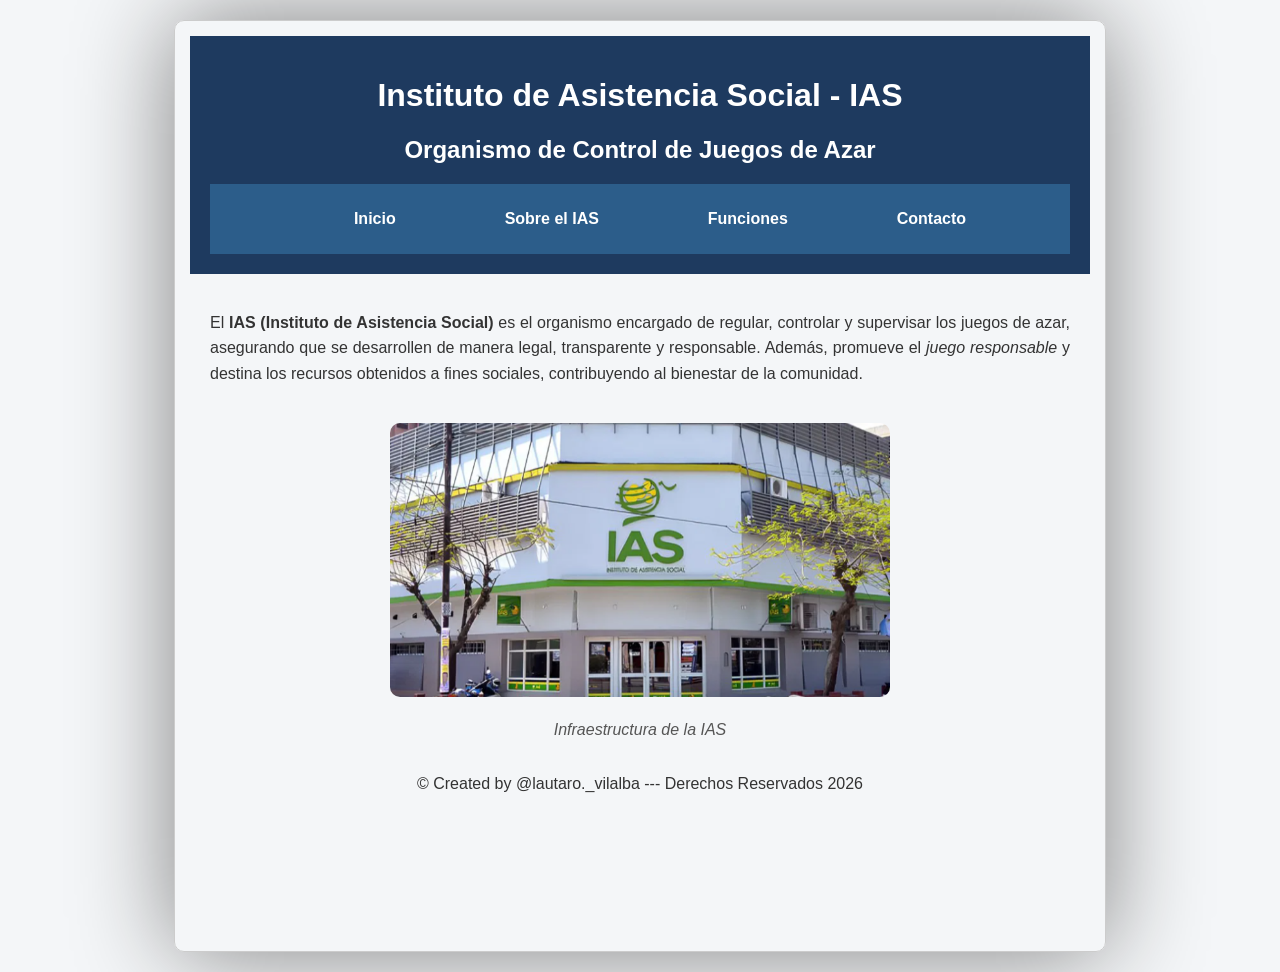
<file: index.html>
<!doctype html>
<html lang="en">
  <head>
    <meta charset="UTF-8" />
    <meta name="viewport" content="width=device-width, initial-scale=1.0" />
    <title>Inicio</title>
    <link rel="stylesheet" href="assets/css/style.css" />
  </head>
  <body>
    <div class="contenedor">
      <!--Página: Inicio
Descripción: Página principal del sitio del Instituto de Asistencia Social (IAS), donde se presenta una introducción general y acceso a las distintas secciones.
Autor: Lautaro
Fecha: 2026-->
      <header>
        <h1>Instituto de Asistencia Social - IAS</h1>
        <h2>Organismo de Control de Juegos de Azar</h2>
        <nav>
          <ul>
            <li><a href="index.html">Inicio</a></li>
            <li><a href="sobre-ias.html">Sobre el IAS</a></li>
            <li><a href="funciones.html">Funciones</a></li>
            <li><a href="contacto.html">Contacto</a></li>
          </ul>
        </nav>
      </header>

      <main>
        <section>
          <p>
            El <strong>IAS (Instituto de Asistencia Social)</strong> es el
            organismo encargado de regular, controlar y supervisar los juegos de
            azar, asegurando que se desarrollen de manera legal, transparente y
            responsable. Además, promueve el <em>juego responsable</em> y
            destina los recursos obtenidos a fines sociales, contribuyendo al
            bienestar de la comunidad.
          </p>
          <figure>
            <img
              src="assets/img/Captura de pantalla 2026-04-03 231042.png"
              width="500px"
              alt="Insfraestructura de la IAS"
            />
            <figcaption>Infraestructura de la IAS</figcaption>
          </figure>
        </section>
      </main>

      <footer>
        &copy; Created by @lautaro._vilalba --- Derechos Reservados 2026
      </footer>
    </div>
  </body>
</html>

<!-- Al principio, utilicé el header para poner el texto
 que va encima del todo, junto a los títulos. En la parte de main
 puse lo más importante. Y usé el figure junto a figcaption para poder
 ponerle ''nombre'' a la imagen. Es decir, el nombre de referencia.
  -->
</file>
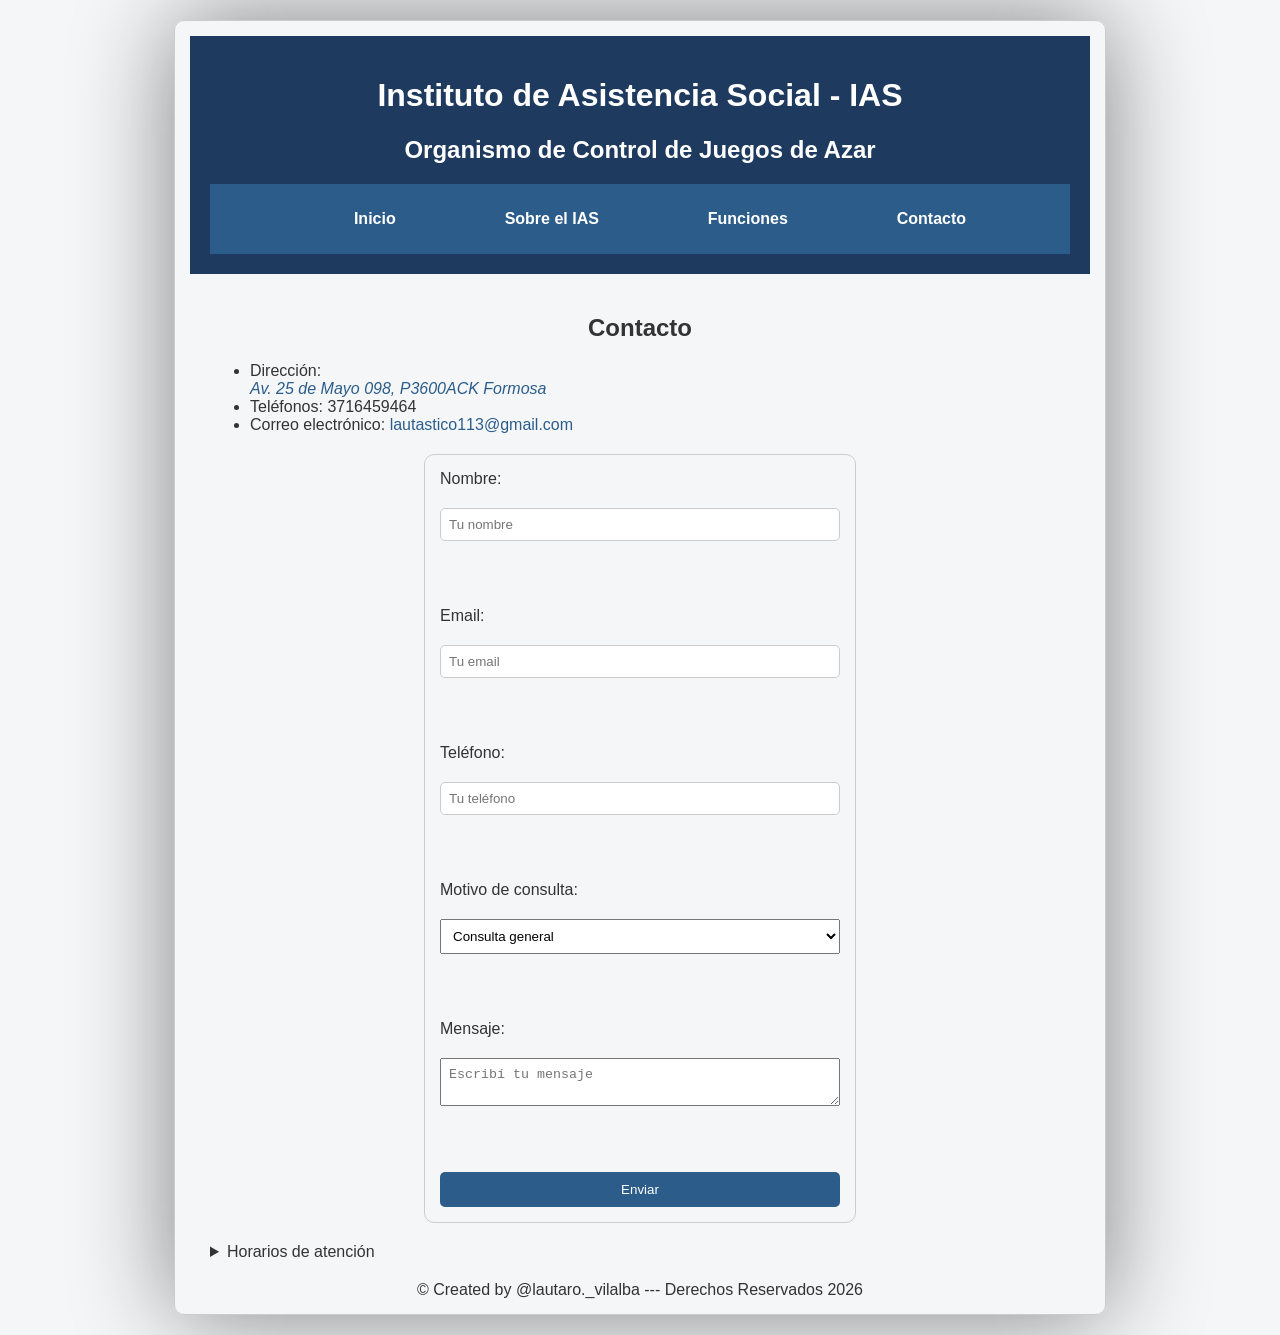
<file: contacto.html>
<!doctype html>
<html lang="en">
  <head>
    <meta charset="UTF-8" />
    <meta name="viewport" content="width=device-width, initial-scale=1.0" />
    <title>Contactos</title>
    <link rel="stylesheet" href="assets/css/style.css" />
  </head>
  <body>
    <div class="contenedor">
      <header>
        <h1>Instituto de Asistencia Social - IAS</h1>
        <h2>Organismo de Control de Juegos de Azar</h2>
        <nav>
          <ul>
            <li><a href="index.html">Inicio</a></li>
            <li><a href="sobre-ias.html">Sobre el IAS</a></li>
            <li><a href="funciones.html">Funciones</a></li>
            <li><a href="contacto.html">Contacto</a></li>
          </ul>
        </nav>
      </header>

      <main>
        <h2 class="para-centrar">Contacto</h2>
        <section>
          <ul>
            <li>
              Dirección:
              <address>
                <a
                  href="https://www.google.com/maps/place/Instituto+de+Asistencia+Social/@-26.1824476,-58.1675251,17z/data=!3m1!4b1!4m6!3m5!1s0x945ca5dd94bf8b9f:0xc46100b79e1161f8!8m2!3d-26.1824524!4d-58.1649502!16s%2Fg%2F1v420k3f?authuser=2&entry=ttu&g_ep=EgoyMDI2MDQwMS4wIKXMDSoASAFQAw%3D%3D"
                  target="_blank"
                >
                  Av. 25 de Mayo 098, P3600ACK Formosa
                </a>
              </address>
            </li>
            <li>Teléfonos: 3716459464</li>
            <li>
              Correo electrónico:
              <a href="mailto:lautastico113@gmail.com"
                >lautastico113@gmail.com</a
              >
            </li>
          </ul>
        </section>
        <!--Formulario de contacto que permite a los usuarios enviar consultas,
seleccionando un motivo y escribiendo un mensaje-->

        <form id="formulario-contacto" action="#" method="post">
          <label for="nombre">Nombre:</label>
          <input type="text" id="nombre" placeholder="Tu nombre" required />

          <br /><br />

          <label for="email">Email:</label>
          <input type="email" id="email" placeholder="Tu email" required />

          <br /><br />

          <label for="telefono">Teléfono:</label>
          <input type="tel" id="telefono" placeholder="Tu teléfono" />

          <br /><br />

          <label for="motivo">Motivo de consulta:</label>
          <select id="motivo">
            <option>Consulta general</option>
            <option>Denuncia</option>
            <option>Información</option>
          </select>

          <br /><br />

          <label for="mensaje">Mensaje:</label>
          <textarea
            id="mensaje"
            placeholder="Escribí tu mensaje"
            required
          ></textarea>

          <br /><br />

          <button class="btn-enviar" type="submit">Enviar</button>
        </form>

        <details>
          <summary>Horarios de atención</summary>
          <p>Lunes a viernes: 8:00 a 18:00</p>
          <p>Sábados: 9:00 a 13:00</p>
        </details>
      </main>

      <footer>
        &copy; Created by @lautaro._vilalba --- Derechos Reservados 2026
      </footer>
    </div>
  </body>
</html>
</file>
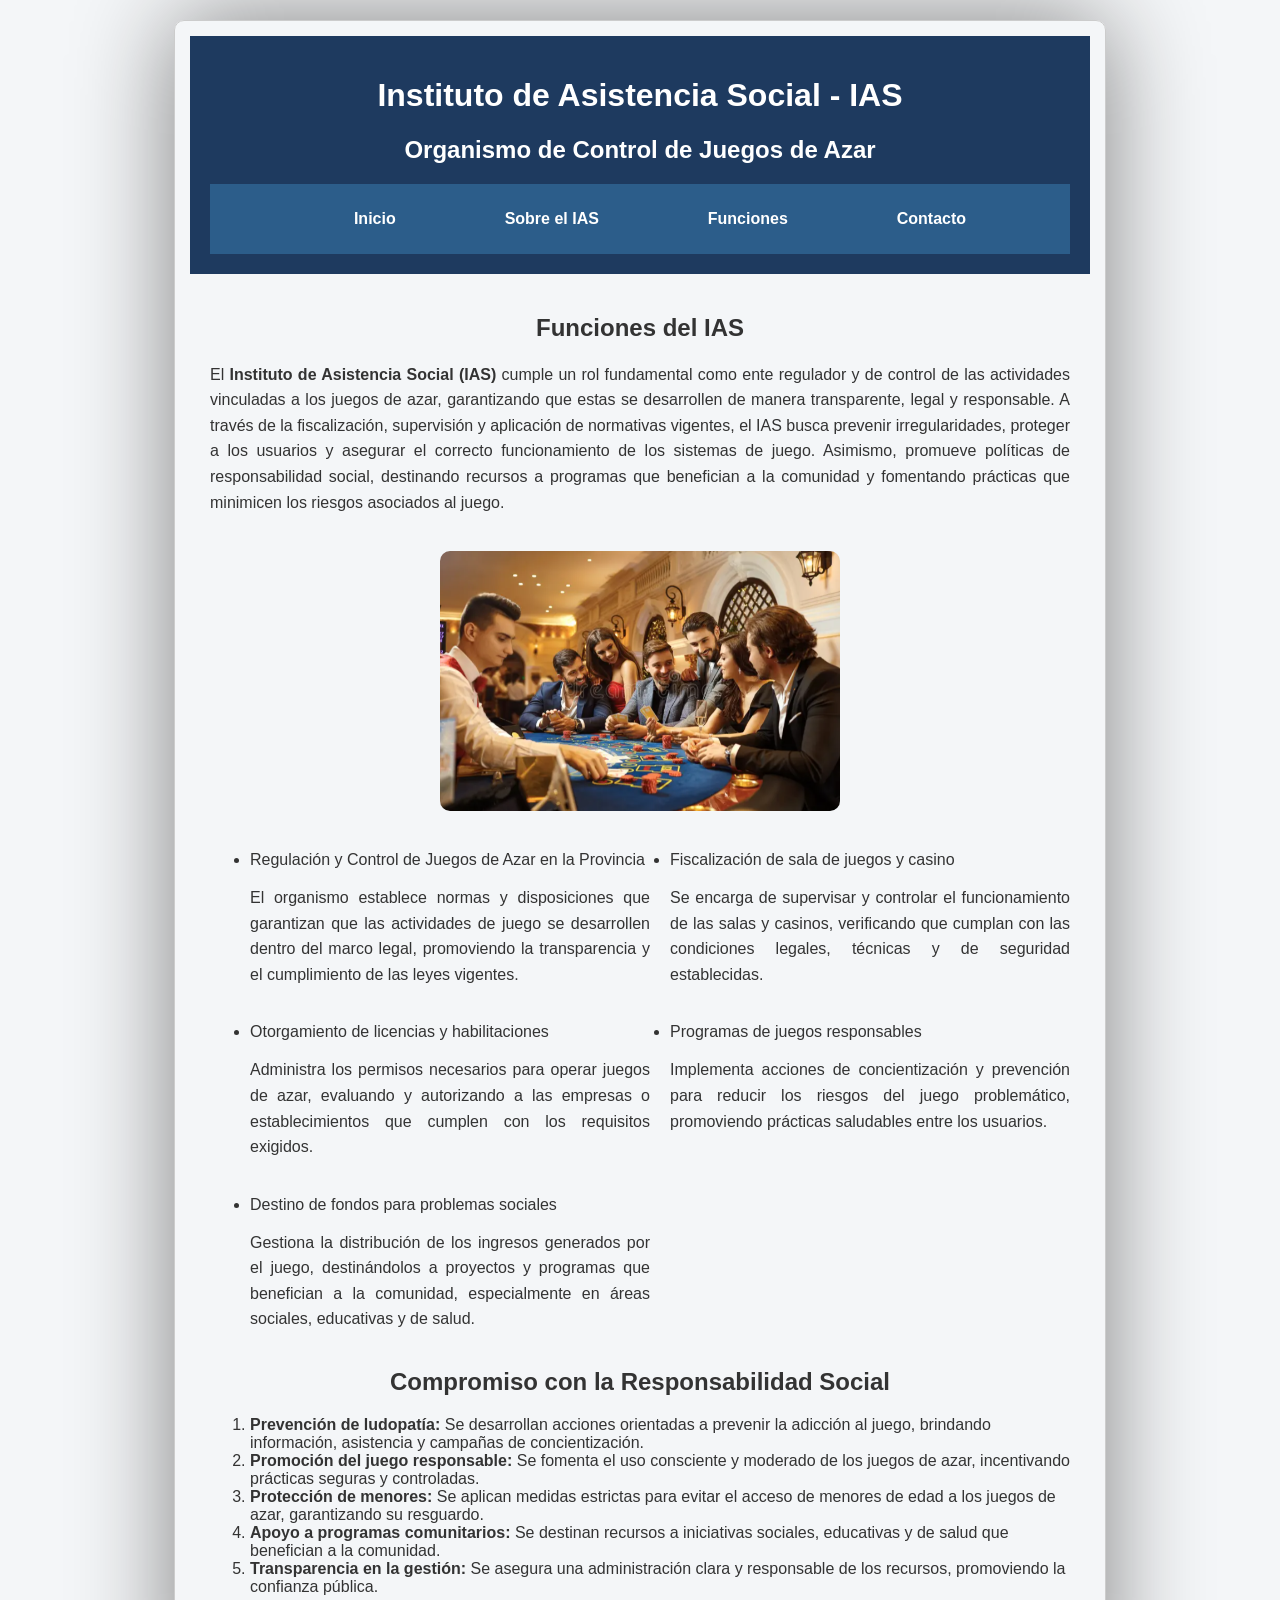
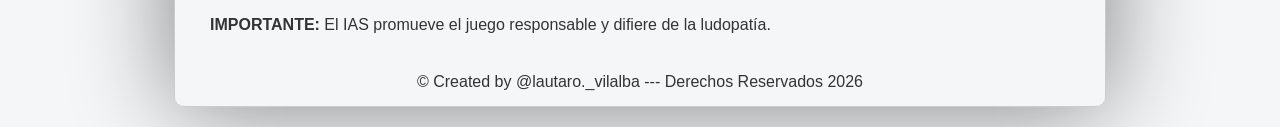
<file: funciones.html>
<!doctype html>
<html lang="en">
  <head>
    <meta charset="UTF-8" />
    <meta name="viewport" content="width=device-width, initial-scale=1.0" />
    <title>Funciones del IAS</title>
    <link rel="stylesheet" href="assets/css/style.css" />
  </head>
  <body>
    <div class="contenedor">
      <!--Página: Funciones
Descripción: Describe las principales funciones y responsabilidades del Instituto de Asistencia Social.
Autor: Lautaro
Fecha: 2026-->
      <header>
        <h1>Instituto de Asistencia Social - IAS</h1>
        <h2>Organismo de Control de Juegos de Azar</h2>
        <nav>
          <ul>
            <li><a href="index.html">Inicio</a></li>
            <li><a href="sobre-ias.html">Sobre el IAS</a></li>
            <li><a href="funciones.html">Funciones</a></li>
            <li><a href="contacto.html">Contacto</a></li>
          </ul>
        </nav>
      </header>

      <main>
        <h2 class="para-centrar">Funciones del IAS</h2>
        <p>
          El <strong>Instituto de Asistencia Social (IAS)</strong> cumple un rol
          fundamental como ente regulador y de control de las actividades
          vinculadas a los juegos de azar, garantizando que estas se desarrollen
          de manera transparente, legal y responsable. A través de la
          fiscalización, supervisión y aplicación de normativas vigentes, el IAS
          busca prevenir irregularidades, proteger a los usuarios y asegurar el
          correcto funcionamiento de los sistemas de juego. Asimismo, promueve
          políticas de responsabilidad social, destinando recursos a programas
          que benefician a la comunidad y fomentando prácticas que minimicen los
          riesgos asociados al juego.
        </p>
        <figure>
          <img
            src="assets/img/Captura de pantalla 2026-04-05 185631.png"
            width="400px"
            alt="Jugando Casino"
          />
        </figure>

        <section>
          <ul class="column">
            <li>
              Regulación y Control de Juegos de Azar en la Provincia
              <p>
                El organismo establece normas y disposiciones que garantizan que
                las actividades de juego se desarrollen dentro del marco legal,
                promoviendo la transparencia y el cumplimiento de las leyes
                vigentes.
              </p>
            </li>
            <li>
              Fiscalización de sala de juegos y casino
              <p>
                Se encarga de supervisar y controlar el funcionamiento de las
                salas y casinos, verificando que cumplan con las condiciones
                legales, técnicas y de seguridad establecidas.
              </p>
            </li>
            <li>
              Otorgamiento de licencias y habilitaciones
              <p>
                Administra los permisos necesarios para operar juegos de azar,
                evaluando y autorizando a las empresas o establecimientos que
                cumplen con los requisitos exigidos.
              </p>
            </li>
            <li>
              Programas de juegos responsables
              <p>
                Implementa acciones de concientización y prevención para reducir
                los riesgos del juego problemático, promoviendo prácticas
                saludables entre los usuarios.
              </p>
            </li>
            <li>
              Destino de fondos para problemas sociales
              <p>
                Gestiona la distribución de los ingresos generados por el juego,
                destinándolos a proyectos y programas que benefician a la
                comunidad, especialmente en áreas sociales, educativas y de
                salud.
              </p>
            </li>
          </ul>
        </section>

        <section>
          <h2 class="para-centrar">Compromiso con la Responsabilidad Social</h2>
          <ol>
            <li>
              <strong>Prevención de ludopatía:</strong> Se desarrollan acciones
              orientadas a prevenir la adicción al juego, brindando información,
              asistencia y campañas de concientización.
            </li>
            <li>
              <strong>Promoción del juego responsable:</strong> Se fomenta el
              uso consciente y moderado de los juegos de azar, incentivando
              prácticas seguras y controladas.
            </li>
            <li>
              <strong>Protección de menores:</strong> Se aplican medidas
              estrictas para evitar el acceso de menores de edad a los juegos de
              azar, garantizando su resguardo.
            </li>
            <li>
              <strong>Apoyo a programas comunitarios:</strong> Se destinan
              recursos a iniciativas sociales, educativas y de salud que
              benefician a la comunidad.
            </li>
            <li>
              <strong>Transparencia en la gestión:</strong> Se asegura una
              administración clara y responsable de los recursos, promoviendo la
              confianza pública.
            </li>
          </ol>
          <aside>
            <p>
              <strong>IMPORTANTE:</strong> El IAS promueve el juego responsable
              y difiere de la ludopatía.
            </p>
          </aside>
        </section>
      </main>

      <footer>
        &copy; Created by @lautaro._vilalba --- Derechos Reservados 2026
      </footer>
    </div>
  </body>
</html>
</file>
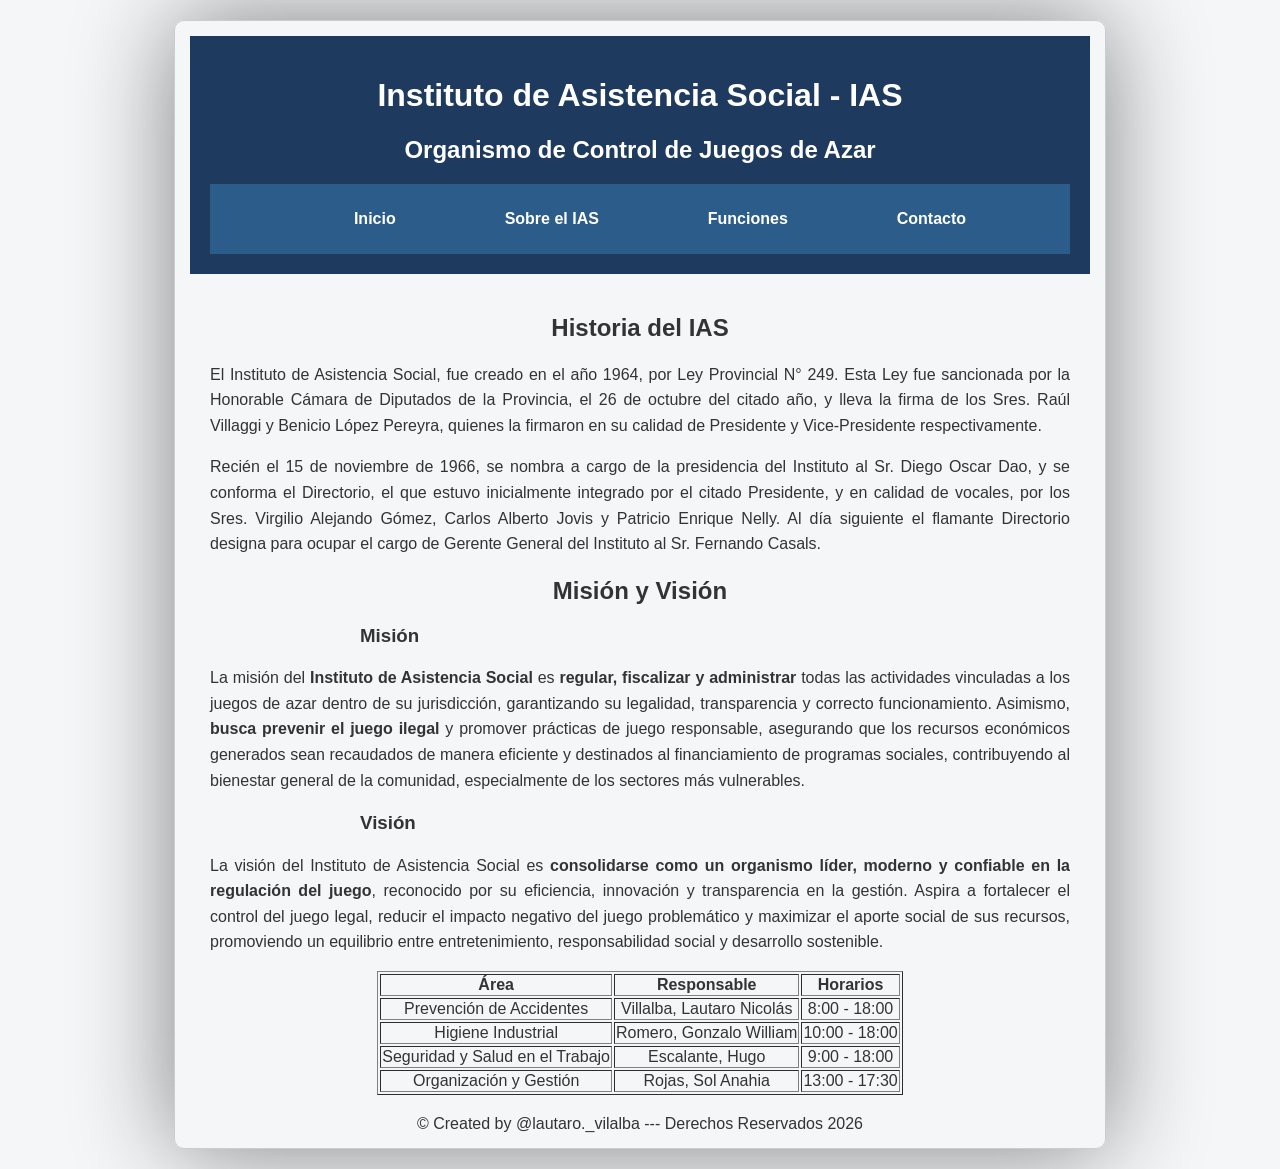
<file: sobre-ias.html>
<!doctype html>
<html lang="en">
  <head>
    <meta charset="UTF-8" />
    <meta name="viewport" content="width=device-width, initial-scale=1.0" />
    <title>Sobre el IAS</title>
    <link rel="stylesheet" href="assets/css/style.css" />
  </head>
  <body>
    <div class="contenedor">
      <!--Página: Sobre el IAS
Descripción: Contiene información sobre la historia, misión y visión del Instituto de Asistencia Social.
Autor: Lautaro Villalba
Fecha: 2026-->

      <header>
        <h1>Instituto de Asistencia Social - IAS</h1>
        <h2>Organismo de Control de Juegos de Azar</h2>

        <nav>
          <ul>
            <li><a href="index.html">Inicio</a></li>
            <li><a href="sobre-ias.html">Sobre el IAS</a></li>
            <li><a href="funciones.html">Funciones</a></li>
            <li><a href="contacto.html">Contacto</a></li>
          </ul>
        </nav>
      </header>

      <main>
        <article>
          <section>
            <h2 class="para-centrar">Historia del IAS</h2>
            <p>
              El Instituto de Asistencia Social, fue creado en el año 1964, por
              Ley Provincial N° 249. Esta Ley fue sancionada por la Honorable
              Cámara de Diputados de la Provincia, el 26 de octubre del citado
              año, y lleva la firma de los Sres. Raúl Villaggi y Benicio López
              Pereyra, quienes la firmaron en su calidad de Presidente y
              Vice-Presidente respectivamente.
            </p>
            <p>
              Recién el 15 de noviembre de 1966, se nombra a cargo de la
              presidencia del Instituto al Sr. Diego Oscar Dao, y se conforma el
              Directorio, el que estuvo inicialmente integrado por el citado
              Presidente, y en calidad de vocales, por los Sres. Virgilio
              Alejando Gómez, Carlos Alberto Jovis y Patricio Enrique Nelly. Al
              día siguiente el flamante Directorio designa para ocupar el cargo
              de Gerente General del Instituto al Sr. Fernando Casals.
            </p>
          </section>
        </article>

        <article>
          <section>
            <h2 class="para-centrar">Misión y Visión</h2>
            <h3 class="para-padding">Misión</h3>
            <p>
              La misión del <b>Instituto de Asistencia Social</b> es
              <strong>regular, fiscalizar y administrar</strong> todas las
              actividades vinculadas a los juegos de azar dentro de su
              jurisdicción, garantizando su legalidad, transparencia y correcto
              funcionamiento. Asimismo,
              <strong>busca prevenir el juego ilegal</strong> y promover
              prácticas de juego responsable, asegurando que los recursos
              económicos generados sean recaudados de manera eficiente y
              destinados al financiamiento de programas sociales, contribuyendo
              al bienestar general de la comunidad, especialmente de los
              sectores más vulnerables.
            </p>

            <h3 class="para-padding">Visión</h3>
            <p>
              La visión del Instituto de Asistencia Social es
              <strong
                >consolidarse como un organismo líder, moderno y confiable en la
                regulación del juego</strong
              >, reconocido por su eficiencia, innovación y transparencia en la
              gestión. Aspira a fortalecer el control del juego legal, reducir
              el impacto negativo del juego problemático y maximizar el aporte
              social de sus recursos, promoviendo un equilibrio entre
              entretenimiento, responsabilidad social y desarrollo sostenible.
            </p>
          </section>
        </article>

        <!-- Tabla que muestra las áreas del IAS con sus responsables y horarios -->
        <table border="1">
          <thead>
            <!-- tr se usa para cada FILA. El th ayuda a que el usuario
           entienda que es un apartado diferente -->
            <tr>
              <th>Área</th>
              <th>Responsable</th>
              <th>Horarios</th>
            </tr>
          </thead>

          <tbody>
            <!-- El tbody me ayudó a separar lo principal (thead) del contenido (tbody)
           Tambien, el usar ''td'' me ayudó a poner los datos. -->
            <tr>
              <td>Prevención de Accidentes</td>
              <td>Villalba, Lautaro Nicolás</td>
              <td>8:00 - 18:00</td>
            </tr>

            <tr>
              <td>Higiene Industrial</td>
              <td>Romero, Gonzalo William</td>
              <td>10:00 - 18:00</td>
            </tr>

            <tr>
              <td>Seguridad y Salud en el Trabajo</td>
              <td>Escalante, Hugo</td>
              <td>9:00 - 18:00</td>
            </tr>

            <tr>
              <td>Organización y Gestión</td>
              <td>Rojas, Sol Anahia</td>
              <td>13:00 - 17:30</td>
            </tr>
          </tbody>
        </table>
      </main>

      <footer>
        &copy; Created by @lautaro._vilalba --- Derechos Reservados 2026
      </footer>
    </div>
  </body>
</html>
</file>
<file: assets/css/style.css>
header {
  background-color: #1e3a5f;
  color: white;
  text-align: center;
  padding: 20px;
}

body {
  font-family: Arial, sans-serif;
  background-color: #f4f6f8;
  color: #333;
  margin: 0;

  max-width: 900px;
  margin: 20px auto;
  padding: 15px;
  border: 1px solid #ccc;
  border-radius: 10px;
  box-shadow: 0 0 100px gray;
}

  main {
  padding: 20px;
}

img {
  margin: 20px auto;
  border-radius: 10px;
}

figure {
  text-align: center;
}

figcaption {
  font-style: italic;
  color: #555;
}


#formulario-contacto {
  max-width: 400px;
  margin: 20px auto;
  padding: 15px;
  border: 1px solid #ccc;
  border-radius: 10px;

  display: flex;
  flex-wrap: wrap;
  gap: 15px;
}

#formulario-contacto label {
  width: 100%;
}

input, textarea, select {
  padding: 8px;
  margin-top: 5px;
}

#formulario-contacto input,
#formulario-contacto select {
  width: 100%;
}

#formulario-contacto textarea,
#formulario-contacto button {
  width: 100%;
}

button {
  background-color: #1e3a5f;
  color: white;
  padding: 10px;
  border: none;
  border-radius: 5px;
}

button:hover {
  background-color: #16324a;
}

nav {
  background-color: #2c5d8a;
  text-align: center;
  padding: 10px;
}

nav a {
  color: white;
  text-decoration: none;
  margin: 0 15px;
  font-weight: bold;
}

nav a:hover {
  color: #ffd700;
}

footer {
    text-align: center;
}

h1, h2, h3 {
  font-family: Arial, sans-serif;
}

h1 {
  color: white;
}

p {
  line-height: 1.6;
  text-align: justify;
}

a {
  color: #2c5d8a;
  text-decoration: none;
}

.btn-enviar {
  background-color: #2c5d8a;
  color: white;
  padding: 10px;
  border-radius: 5px;
}


input[type="text"], input[type="email"], input[type="tel"] {
  border: 1px solid #ccc;
  border-radius: 5px;
}

input:focus {
  border: 2px solid #2c5d8a;
}

.para-centrar {
    text-align: center;
}

.para-padding {
    padding-left: 150px;
}

table {
    text-align: center;
    margin: auto;
}

.contenedor {
  display: grid;
  grid-template-rows: auto auto 1fr auto;
  min-height:100vh;
  /* Este grid fue utilizado para tener un layout más organizado. */
}

nav ul {
  list-style: none;
  display: flex;
  justify-content: space-evenly;
  /* Los "space-evenly" y parecidos, se acomodan a lo necesario al nav
  También, el de center puede adecuarse. El resto suelen ser usados
  para alinearlos al principio del texto. */
}

.column {
display: grid;
grid-template-columns: 1fr 1fr;
gap: 20px;
/* Por lo que entendí, para poner dos columnas se debe de usar dos veces 1fr
Esto porque cada fr es una columna.
 El gap te permite hacer el espaciado entre cada lista. */
}

footer {
  display: flex;
  flex-direction: column;
  align-items: center;
  /* Se agregó el flex para dividirlo en columnas, pero que a la vez se vea horizontal.
   */
}
</file>
